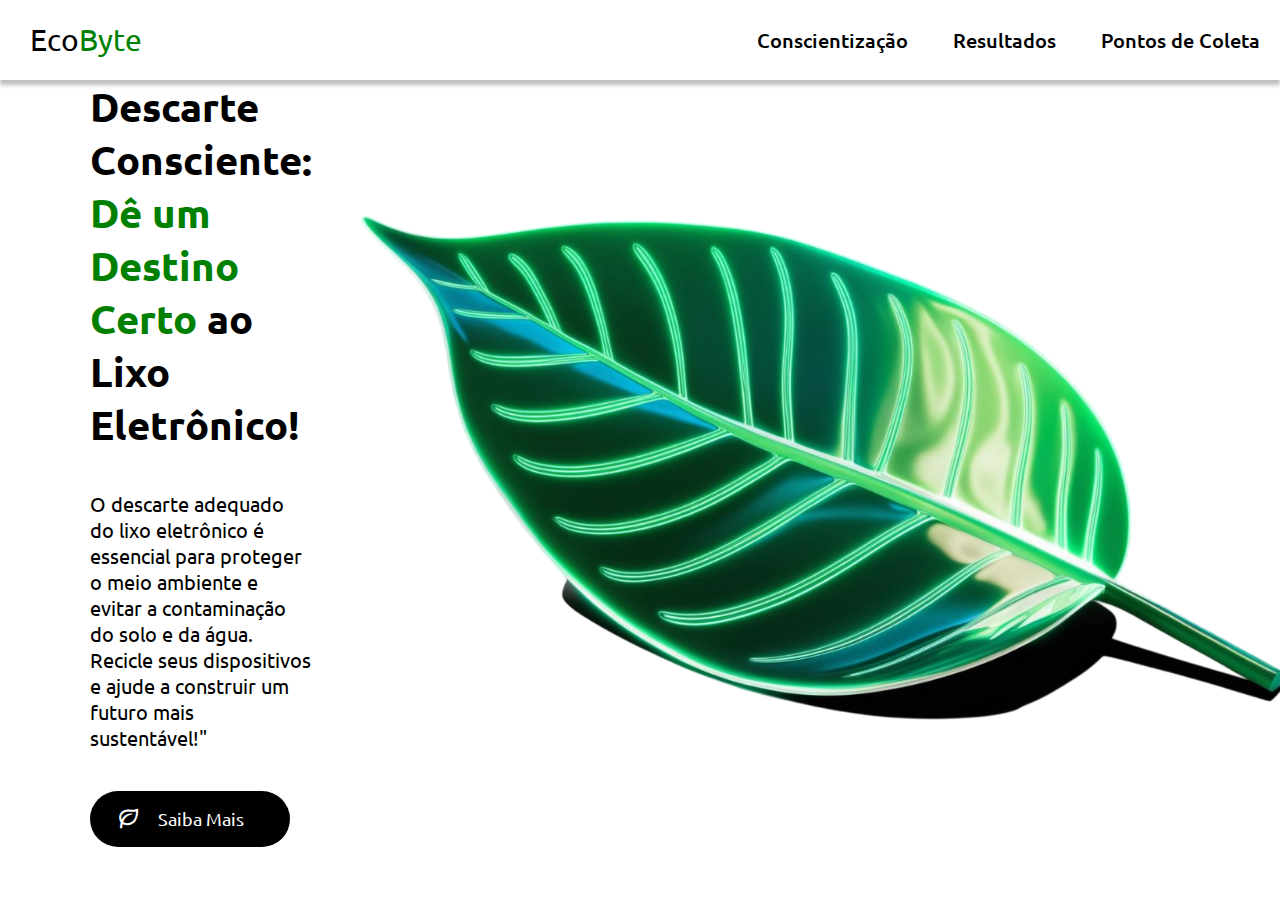
<file: ecobytee/ecobytee/ecobyte/index.html>
<!DOCTYPE html>
<html lang="en">
<head>
    <meta charset="UTF-8">
    <meta name="viewport" content="width=device-width, initial-scale=1.0">
    <link rel="stylesheet" href="style.css">
    <link href='https://unpkg.com/boxicons@2.1.4/css/boxicons.min.css' rel='stylesheet'>
    <title>Ecobyte Project</title>
</head>

<body>
    <nav>
        <a href="#" class="logo">Eco<span>Byte</span></a>
        <div class="links">
            <a href="conscientizacao.html">Conscientização</a>
            <a href="resultados.html">Resultados</a>
            <a href="Index4.html">Pontos de Coleta</a>
        </div>
    </nav>
    
    <header>
        <div class="left">
        <h1>Descarte Consciente: <strong>Dê um Destino Certo</strong> ao Lixo Eletrônico!</h1>
        <p>O descarte adequado do lixo eletrônico é essencial para proteger o meio ambiente e evitar a contaminação do solo e da água. Recicle seus dispositivos e ajude a construir um futuro mais sustentável!"</p>
        <a href="indexfd.html">
            <i class='bx bx-leaf'></i>
            <span>Saiba Mais</span>
        </div>
        <img src="assets/faça uma folha verde futurista pra usar de png sem fundo-Photoroom.png" alt="logo">    
        </a>
    </header>
</body>
</html>
</file>
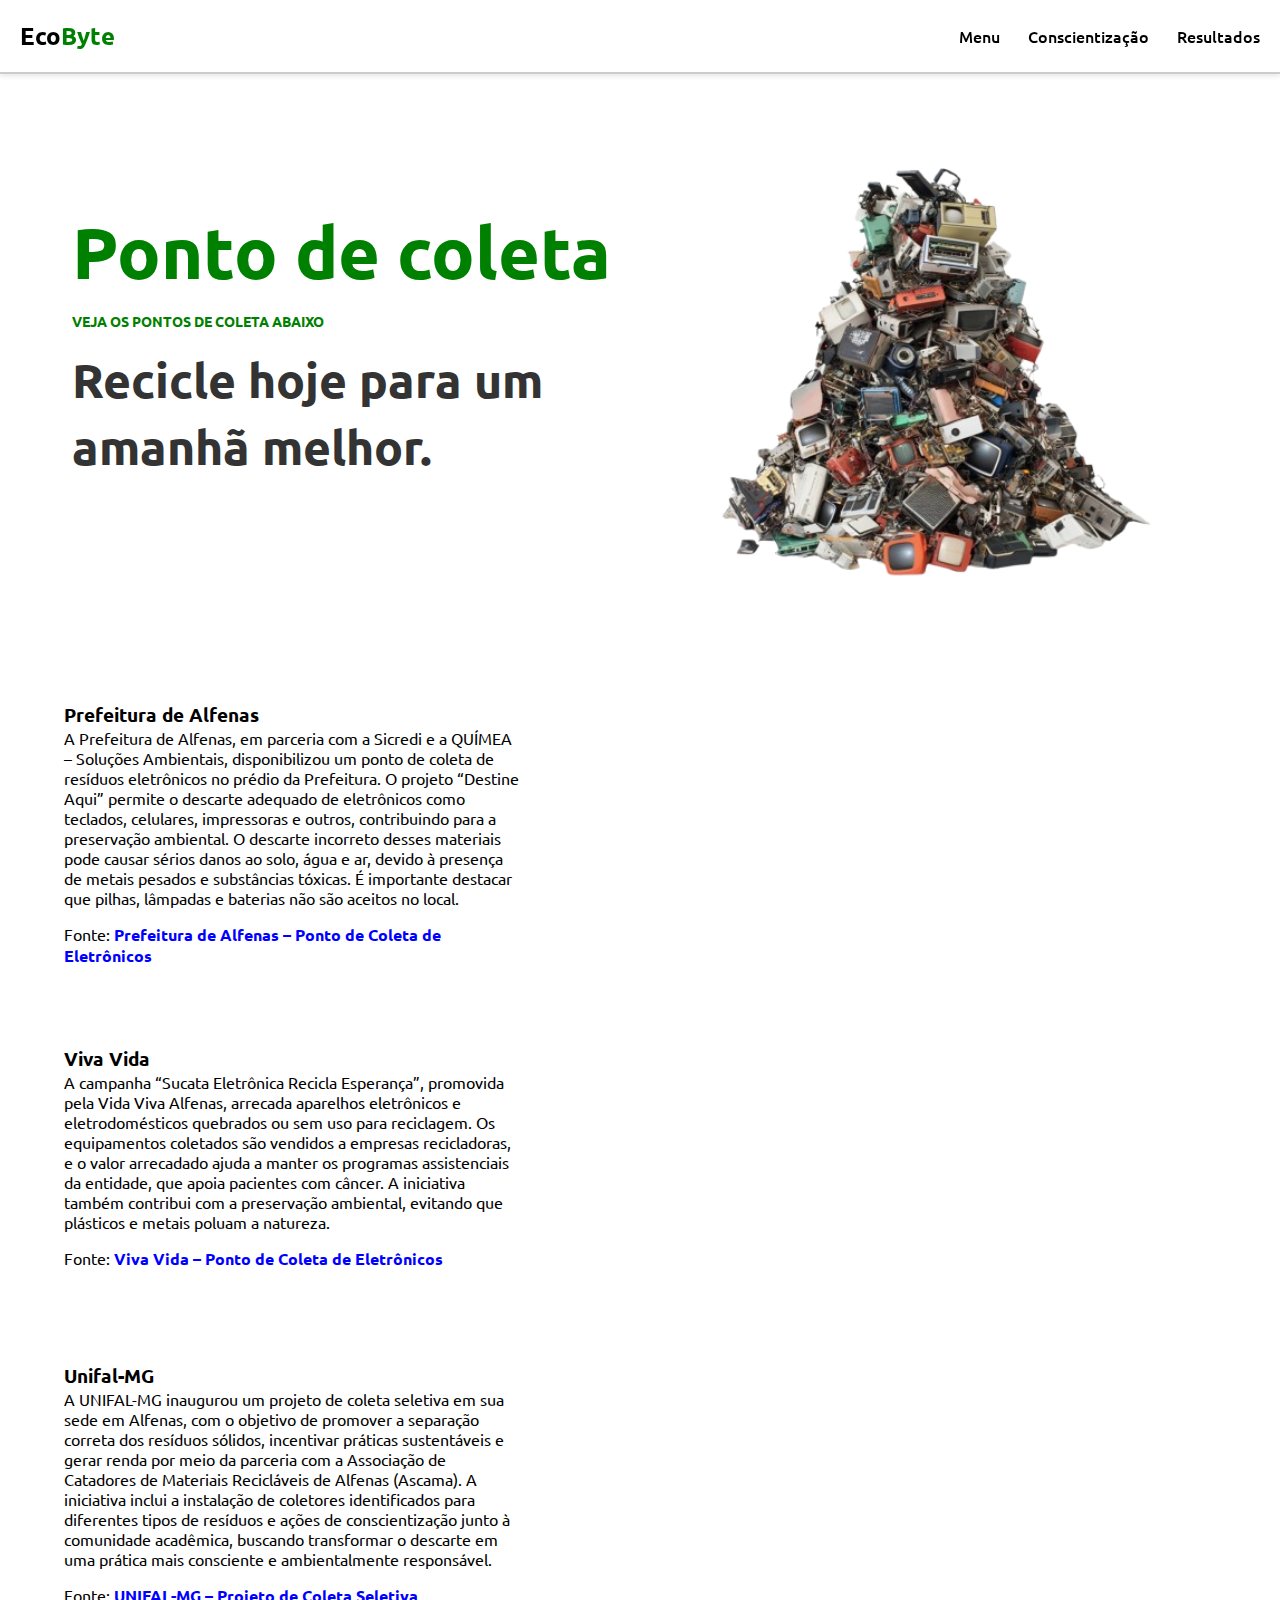
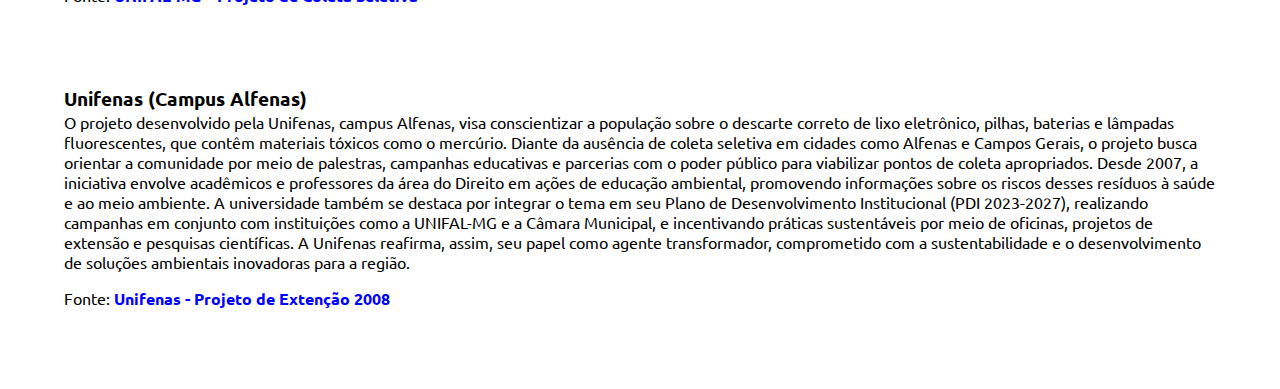
<file: ecobytee/ecobytee/ecobyte/Index4.html>
<!DOCTYPE html>
<html lang="pt-BR">
<head>
  <meta charset="UTF-8" />
  <meta name="viewport" content="width=device-width, initial-scale=1.0" />
  <title>Ponto de Coleta - EcoByte</title>
  <link rel="stylesheet" href="syles.css" />
</head>
<body>
  <header>
    <div class="logo">Eco<span>Byte</span></div>
    <nav>
      <a href="index.html">Menu</a>
      <a href="conscientizacao.html">Conscientização</a>
      <a href="resultados.html">Resultados</a>
    </nav>
  </header>

  <main>
    <section class="top-section">
      <div class="text-area">
        <h1>Ponto de coleta</h1>
        <h4 class="subtitle">VEJA OS PONTOS DE COLETA ABAIXO</h4>
        <h2>Recicle hoje para um<br>amanhã melhor.</h2>
      </div>
      <div class="pile-area">
        <img src="./assets/Eletronicos-empilhados.png" alt="Pilha de lixo eletrônico" class="pile-image" />
      </div>
    </section>

    <section class="bottom-section">
      <div class="text">
        <h3>Prefeitura de Alfenas</h3>
        <p>
          A Prefeitura de Alfenas, em parceria com a Sicredi e a QUÍMEA – Soluções Ambientais,
          disponibilizou um ponto de coleta de resíduos eletrônicos no prédio da Prefeitura.
          O projeto “Destine Aqui” permite o descarte adequado de eletrônicos como teclados, celulares,
          impressoras e outros, contribuindo para a preservação ambiental. O descarte incorreto desses
          materiais pode causar sérios danos ao solo, água e ar, devido à presença de metais pesados e
          substâncias tóxicas. É importante destacar que pilhas, lâmpadas e baterias não são aceitos no local.
        </p>
        <p class="fonte">
          Fonte:
          <a href="https://www.alfenas.mg.gov.br/noticias/prefeitura-de-alfenas-e-ponto-de-coleta-de-eletronicos" target="_blank">
            Prefeitura de Alfenas – Ponto de Coleta de Eletrônicos
          </a>
        </p>
      </div>
      <div class="map-area">
        <iframe src="https://www.google.com/maps/embed?pb=!1m18!1m12!1m3!1d3714.1011263187333!2d-45.95150492473246!3d-21.42526978032517!2m3!1f0!2f0!3f0!3m2!1i1024!2i768!4f13.1!3m3!1m2!1s0x94b5f5ae71c58df9%3A0x34ae7857bd2c991d!2sPREFEITURA%20DE%20ALFENAS!5e0!3m2!1spt-BR!2sbr!4v1745437091431!5m2!1spt-BR!2sbr" 
        width="500" height="250" style="border: 15px;" allowfullscreen="" loading="lazy" 
        referrerpolicy="no-referrer-when-downgrade">
    </iframe>
      </div>
    </section>

    <section class="bottom-section">
        <div class="text">
          <h3>Viva Vida</h3>
          <p>
            A campanha “Sucata Eletrônica Recicla Esperança”, promovida pela Vida
            Viva Alfenas, arrecada aparelhos eletrônicos e eletrodomésticos
            quebrados ou sem uso para reciclagem. Os equipamentos coletados são 
            vendidos a empresas recicladoras, e o valor arrecadado ajuda a manter os 
            programas assistenciais da entidade, que apoia pacientes com câncer. A
            iniciativa também contribui com a preservação ambiental, evitando que 
            plásticos e metais poluam a natureza. 
          </p>
          <p class="fonte">
            Fonte:
            <a href="https://www.aciaalfenas.com.br/noticias:-campanha-especial-da-vida-viva-alfenas--sucata-eletronica-recicla-esperanca" target="_blank">
              Viva Vida – Ponto de Coleta de Eletrônicos
            </a>
          </p>
        </div>
        <div class="map-area">
          <iframe src="https://www.google.com/maps/embed?pb=!1m18!1m12!1m3!1d3713.9594654615353!2d-45.96178112509861!3d-21.43083818679395!2m3!1f0!2f0!3f0!3m2!1i1024!2i768!4f13.1!3m3!1m2!1s0x94b5f5a56f7ab885%3A0x3d559d34bb44f49f!2sAssocia%C3%A7%C3%A3o%20dos%20Volunt%C3%A1rios%20Vida%20Viva%20de%20Alfenas!5e0!3m2!1spt-BR!2sbr!4v1745437386697!5m2!1spt-BR!2sbr" 
          width="500" height="250"
          style="border: 15px;" allowfullscreen="" loading="lazy" referrerpolicy="no-referrer-when-downgrade">
          </iframe>
        </div>
      </section>

      <section class="bottom-section">
        <div class="text">
          <h3>Unifal-MG</h3>
          <p>
            A UNIFAL-MG inaugurou um projeto de coleta seletiva em sua sede em 
            Alfenas, com o objetivo de promover a separação correta dos resíduos 
            sólidos, incentivar práticas sustentáveis e gerar renda por meio da 
            parceria com a Associação de Catadores de Materiais Recicláveis de
             Alfenas (Ascama). A iniciativa inclui a instalação de coletores 
             identificados para diferentes tipos de resíduos e ações de 
             conscientização junto à comunidade acadêmica, buscando transformar o 
             descarte em uma prática mais consciente e ambientalmente responsável.
          </p>
          <p class="fonte">
            Fonte:
            <a href="https://www.unifal-mg.edu.br/portal/2022/05/19/unifal-mg-inaugura-projeto-de-coleta-seletiva-na-sede-em-alfenas-iniciativa-traz-beneficios-para-geracao-de-renda-e-potencializa-praticas-sustentaveis-no-descarte-de-residuos/" target="_blank">
                UNIFAL-MG – Projeto de Coleta Seletiva
            </a>
          </p>
        </div>
        <div class="map-area">
            <iframe src="https://www.google.com/maps/embed?pb=!1m18!1m12!1m3!1d3714.2107705759277!2d-45.9534899220874!3d-21.420958935718573!2m3!1f0!2f0!3f0!3m2!1i1024!2i768!4f13.1!3m3!1m2!1s0x94b5f5ac8b5a247f%3A0x46cb2184f1223f91!2sUniversidade%20Federal%20de%20Alfenas%20-%20UNIFAL-MG!5e0!3m2!1spt-BR!2sbr!4v1745439570934!5m2!1spt-BR!2sbr"
            width="500" height="250" style="border:0;" allowfullscreen="" loading="lazy" referrerpolicy="no-referrer-when-downgrade"></iframe>
        </div>
      </section>
      
      <section class="bottom-section">
        <div class="text">
          <h3>Unifenas (Campus Alfenas)</h3>
          <p>
            O projeto desenvolvido pela Unifenas, campus Alfenas, visa conscientizar a população sobre o descarte correto de 
            lixo eletrônico, pilhas, baterias e lâmpadas fluorescentes, que contêm materiais tóxicos como o mercúrio. Diante 
            da ausência de coleta seletiva em cidades como Alfenas e Campos Gerais, o projeto busca orientar a comunidade 
            por meio de palestras, campanhas educativas e parcerias com o poder público para viabilizar pontos de coleta apropriados.

            Desde 2007, a iniciativa envolve acadêmicos e professores da área do Direito em ações de educação ambiental, promovendo 
            informações sobre os riscos desses resíduos à saúde e ao meio ambiente. A universidade também se destaca por integrar o 
            tema em seu Plano de Desenvolvimento Institucional (PDI 2023-2027), realizando campanhas em conjunto com instituições 
            como a UNIFAL-MG e a Câmara Municipal, e incentivando práticas sustentáveis por meio de oficinas, projetos de extensão 
            e pesquisas científicas.
            
            A Unifenas reafirma, assim, seu papel como agente transformador, comprometido com a sustentabilidade e o desenvolvimento 
            de soluções ambientais inovadoras para a região.
          </p>
          <p class="fonte">
            Fonte:
            <a href="https://www.unifenas.br/extensao/anais/viiforum/anais04.asp" target="_blank">
                Unifenas - Projeto de Extenção 2008
            </a>
          </p>
        </div>
  </main>
  
</body>
</html>
</file>
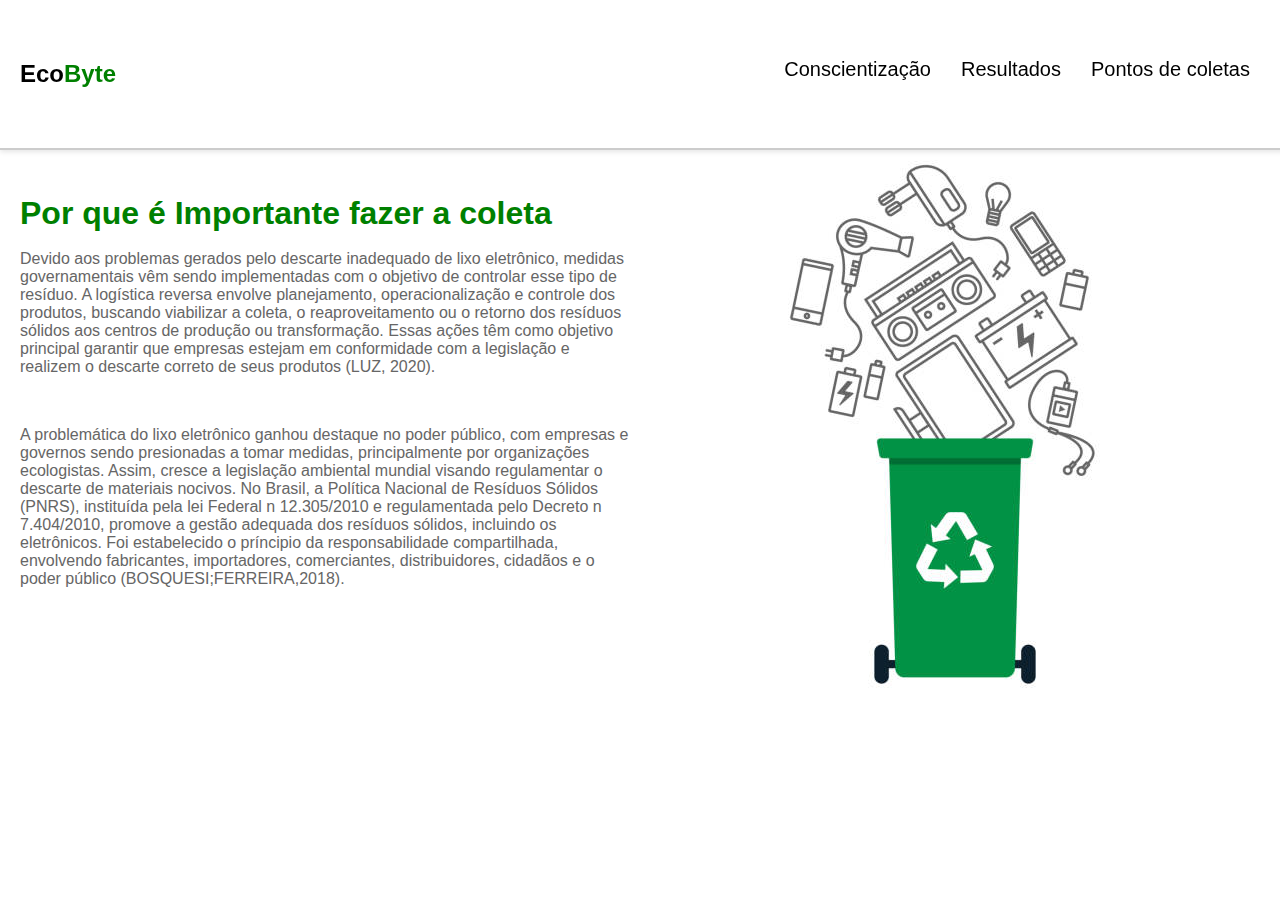
<file: ecobytee/ecobytee/ecobyte/indexfd.html>
<!DOCTYPE html>
<html lang="pt-br">
<head>
    <meta charset="UTF-8">
    <meta name="viewport" content="width=device-width, initial-scale=1.0">
    <link rel="stylesheet" type="text/css" href=stylerer.css>
    <title>Ecobyte</title>
    <style>
        /* Estilo básico para o corpo da página */
        body {
            font-family: Arial, sans-serif;
            margin: 0;
            padding: 0;
        }

        /* Estilo para o cabeçalho */
        header {
            background-color: #ffffff;
            color: white;
            padding: 20px;
            text-align: center;
            margin-bottom: 20px; /* Espaço abaixo do cabeçalho */
        }

        /* Estilo para o container de texto e imagem */
        .content-container {
            display: flex;
            justify-content: space-between;
            padding: 20px;
        }

        /* Estilo para o espaço do texto */
        .texto {
            flex: 1;
            padding-right: 20px;
        }

        h2 {
            color: #333;
        }

        p {
            color: #666;
        }

        /* Estilo para o espaço da imagem */
        .imagem {
            flex: 1;
            display: flex;
            justify-content: center;
            align-items: center;
            height: 50%;
        }

        .imagem img {
            max-width: 100%;
            height: 75%;
        }
    </style>
</head>
<body>

    <!-- Cabeçalho -->
    <header>
        <div class="logo">Eco<span>Byte</span></div> <!-- *Logo da empresa/marca com destaque para a palavra 'Byte'* -->
        <nav>
            <ul>
                <li><a href="#">Conscientização</a></li> <!-- *Link de navegação para seção de conscientização* -->
                <li><a href="#">Resultados</a></li> <!-- *Link de navegação para seção de resultados* -->
                <li><a href="#">Pontos de coletas</a></li> <!-- *Link de navegação para pontos de coleta* -->
            </ul>
        </nav>
    </header>

    <!-- Container com texto à esquerda e imagem à direita --> 
    <div class="content-container">
        <!-- Espaço para texto -->
        <div class="texto">
            <h1>Por que é Importante fazer a coleta</h1> <br>
            <p>Devido aos problemas gerados pelo descarte inadequado de lixo eletrônico, medidas governamentais vêm sendo implementadas com o objetivo de controlar esse tipo de resíduo. A logística reversa envolve planejamento, operacionalização e controle dos produtos, buscando viabilizar a coleta, o reaproveitamento ou o retorno dos resíduos sólidos aos centros de produção ou transformação. Essas ações têm como objetivo principal garantir que empresas estejam em conformidade com a legislação e realizem o descarte correto de seus produtos (LUZ, 2020). </p>
            <br>
            <p>A problemática do lixo eletrônico ganhou destaque no poder público, com empresas e governos sendo presionadas a tomar medidas, principalmente por organizações ecologistas. Assim, cresce a legislação ambiental mundial visando regulamentar o descarte de materiais nocivos. No Brasil, a Política Nacional de Resíduos Sólidos (PNRS), instituída pela lei Federal n 12.305/2010 e regulamentada pelo Decreto n 7.404/2010, promove a gestão adequada dos resíduos sólidos, incluindo os eletrônicos. Foi estabelecido o príncipio da responsabilidade compartilhada, envolvendo fabricantes, importadores, comerciantes, distribuidores, cidadãos e o poder público (BOSQUESI;FERREIRA,2018).</p>    
        </div>
        <!-- Espaço para imagem -->
        <div class="imagem">
            <img src="img.png/lixo.jpeg">
    </div>

</body>
</html>
</file>
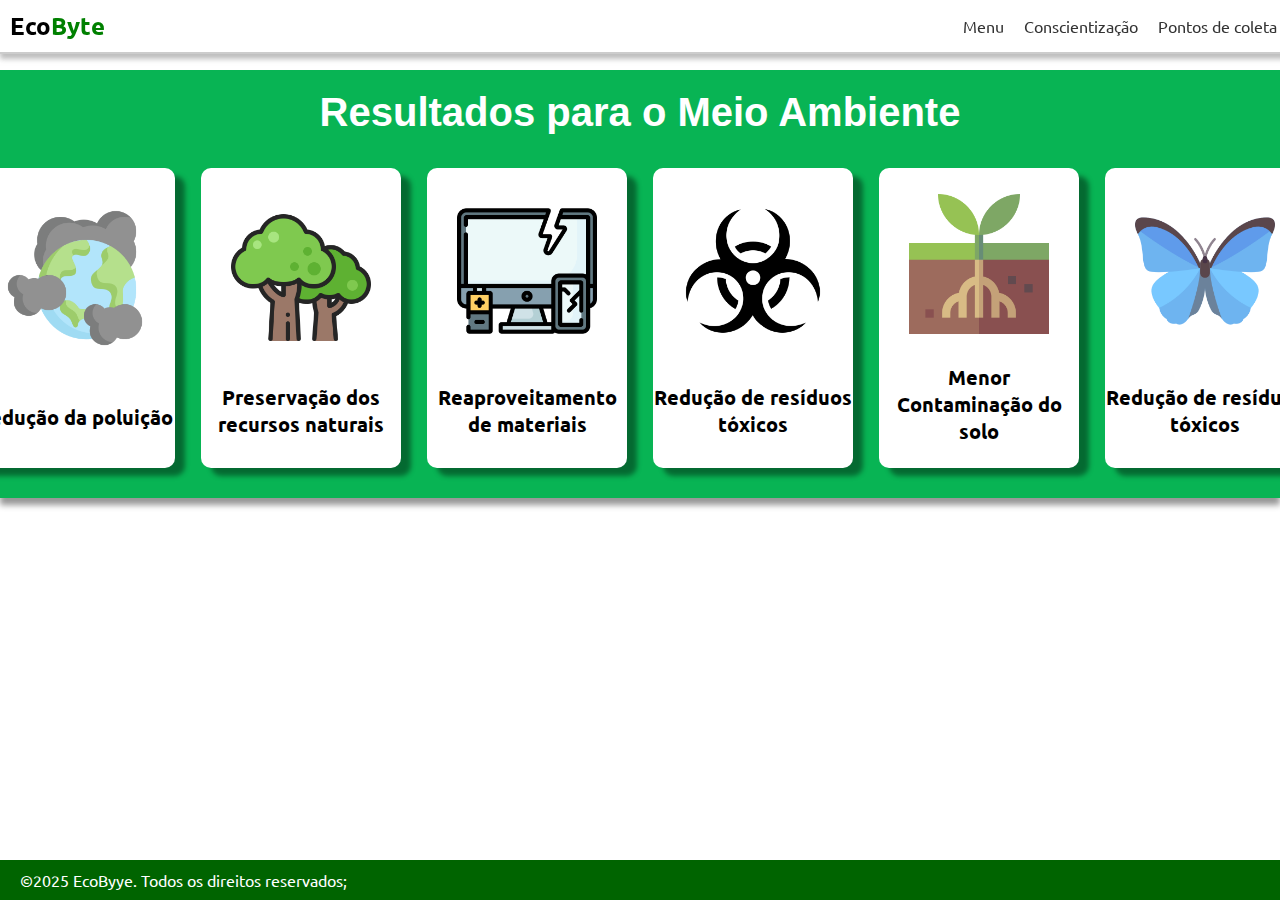
<file: ecobytee/ecobytee/ecobyte/resultados.html>
<!DOCTYPE html>
<html lang="en">

<head>
    <meta charset="UTF-8">
    <meta name="viewport" content="width=device-width, initial-scale=1.0">
    <link rel="stylesheet" type="text/css" href="style_res.css">
    <title>Resultados</title>
</head>

<body>
    <!-- Header -->
    <main>
        <header>
            <div class="logo">Eco<span>Byte</span></div>
            <nav>
                <ul>
                    <li><a href="index.html">Menu</a></li>
                    <li><a href="conscientizacao.html">Conscientização</a></li>
                    <li><a href="Index4.html">Pontos de coleta</a></li>
                </ul>
            </nav>
        </header>
        <!-- Cartões -->
        <div class="container">
            <div class="titulo"><b> Resultados para o Meio Ambiente </b></div>

            <div class="content">
                <div class="box">
                    <img src="./assets/poluicao.png" alt="Planeta terra poluido" class="imagem">
                    <h2 class="texto2">Redução da poluição</h2>
                </div>
                <div class="box">
                    <img src="./assets/arvore.png" alt="Preservação dos recursos naturais" class="imagem">
                    <h2 class="texto2">Preservação dos recursos naturais</h2>
                </div>
                <div class="box">
                    <img src="./assets/eletronico.png" alt="Planeta terra poluido" class="imagem">
                    <h2 class="texto2">Reaproveitamento de materiais</h2>
                </div>
                <div class="box">
                    <img src="./assets/sinal-de-risco-biologico.png" alt="Planeta terra poluido" class="imagem">
                    <h2 class="texto2">Redução de resíduos tóxicos</h2>
                </div>
                <div class="box">
                    <img src="./assets/solo-tanana.png" alt="Planeta terra poluido" class="imagem">
                    <h2 class="texto2">Menor Contaminação do solo</h2>
                </div>
                <div class="box">
                    <img src="./assets/borboleta.png" alt="Planeta terra poluido" class="imagem">
                    <h2 class="texto2">Redução de resíduos tóxicos</h2>
                </div>
            </div>
        </div>
    </main>

    <footer class="footer">
        &copy2025 EcoByye. Todos os direitos reservados;
    </footer>
</body>

</html>
</file>
<file: ecobytee/ecobytee/ecobyte/style.css>
@import url('https://fonts.googleapis.com/css2?family=Ubuntu:ital,wght@0,300;0,400;0,500;0,700;1,300;1,400;1,500;1,700&display=swap');

* {
    padding: 0;
    margin: 0;
    box-sizing: border-box;
    font-family: 'Ubuntu', sans-serif;
}

nav {
    display: flex;
    align-items: center;
    justify-content: space-between;
    padding: 0 20px;
    height: 80px;
    font-weight: 400;
    -webkit-box-shadow: 0px 5px 4px 0px rgba(163, 163, 163, 0.71);
    -moz-box-shadow: 0px 5px 4px 0px rgba(163, 163, 163, 0.71);
    box-shadow: 0px 5px 4px 0px rgba(163, 163, 163, 0.71);
}

a {
    text-decoration: none;
    color: #000;
    cursor: pointer;
}

nav .logo {
    color: #000;
    font-size: 30px;
    margin: 10px;
}

nav .logo span {
    color: green;
}

nav .links {
    font-size: 20px;
    font-weight: 450;
}

nav .links a:not(:last-child) {
    margin-right: 40px;
}

header {
    padding: 0 80px;
    display: flex;
    justify-content: space-between;
    align-items: center;
}

header .left h1 {
    margin: 0 10px;
    font-size: 40px;
}

header .left p {
    font-size: 20px;
    margin: 40px 10px;
}

header .left strong {
    color: green;
}

header img {
    width: 1000px;
    margin-left: 0px;

}

header .left a {
    background: #000;
    border-radius: 60px;
    padding: 8px;
    width: 200px;
    display: flex;
    align-items: center;
    margin: 0 10px;
}

header .left a i {
    font-size: 24px;
    color: #fff;
    margin-left: 10px;
    padding: 8px;
}

header .left a span {
    color: #fff;
    margin-left: 10px;
    font-size: 18px;
}
</file>
<file: ecobytee/ecobytee/ecobyte/syles.css>
@import url('https://fonts.googleapis.com/css2?family=Inter:ital,opsz,wght@0,14..32,100..900;1,14..32,100..900&family=Poppins:ital,wght@0,100;0,200;0,300;0,400;0,500;0,600;0,700;0,800;0,900;1,100;1,200;1,300;1,400;1,500;1,600;1,700;1,800;1,900&family=Recursive:wght@300..1000&family=Ubuntu:ital,wght@0,300;0,400;0,500;0,700;1,300;1,400;1,500;1,700&display=swap'); 
* {
    margin: 0;
    padding: 0;
    box-sizing: border-box;
  }
  
  /* Fonte base para o corpo do site */
body {
    font-family: 'Ubuntu';
  }
  
  
 /* *Cabeçalho fixo no topo da página* */
header {
    position: fixed;              /* *Fixa o cabeçalho no topo da janela* */
    top: 0;                       /* *Coloca no topo* */
    left: 0;                      /* *Alinha à esquerda* */
    width: 100%;                  /* *Ocupa toda a largura da tela* */
    background-color: #ffffff;   /* *Fundo branco para não sobrepor o conteúdo* */
    z-index: 1000;                /* *Mantém acima de outros elementos* */
    display: flex;
    justify-content: space-between;
    align-items: center;
    padding: 20px;
    border-bottom: 2px solid #ccc;
    box-shadow: 0 2px 5px rgba(0, 0, 0, 0.1); /* *Sombra sutil para destacar* */
}
  
  .logo {
    font-size: 1.5rem;
    font-weight: bold;
  }
  
  .logo span {
    color: green;
  }
  
  nav a {
    margin-left: 1.5rem;
    text-decoration: none;
    color: #000;
    font-weight: 500;
  }
  
  main {
    padding: 2rem;
  }
  
  .content {
    display: flex;
    justify-content: space-between;
    align-items: flex-start;
    gap: 2rem;
    flex-wrap: wrap;
  }
  
  .text {
    flex: 1;
    min-width: 300px;
  }
  
  .text-area h1 {
    font-size: 4.5rem; /* ou ajuste como quiser */
    color: green;
    font-weight: bold;
    margin-bottom: 1rem;
  }
  
  .subtitle {
    color: green;
    text-transform: uppercase;
    font-size: 0.9rem;
    margin-bottom: 0.5rem;
  }
  
  .text-area h2,
.text h2 {
  font-size: 3rem; /* Aumente conforme desejar, ex: 2.5rem ou 3rem */
  font-weight: 600;
  margin: 1rem 0;
  color: #333; /* ou deixe como está, se quiser manter a cor padrão */
  line-height: 1.4;
}

  
  .text p {
    margin-bottom: 1rem;
    font-size: 1rem;
  }
  
  .fonte a {
    color: blue;
    font-weight: bold;
    text-decoration: none;
  }
  
  .image-area {
    display: flex;
    flex-direction: column;
    align-items: center;
    gap: 1rem;
    max-width: 500px;
  }
  
  .pile-image {
    width: 100%;
    max-width: 600px; /* você pode aumentar esse valor */
    height: auto;
  }
  
  
  .map-frame {
    width: 100%;
    max-width: 500px;  /* Reduzido */
    height: 250px;     /* Reduzido */
    border: 1px solid #ccc;
    border-radius: 16px; /* Cantos arredondados */
    box-shadow: 0 2px 6px rgba(0, 0, 0, 0.1);
  }
  

  .top-section {
    display: flex;
    align-items: center;
    justify-content: space-between;
    flex-wrap: wrap;
    gap: 20px;
    padding: 40px;
  }
  
  .text-area {
    flex: 1;
  }
  
  .pile-area {
    flex: 1;
    display: flex;
    justify-content: center;
    align-items: center;
  }
  
  
  .pile-image {
    max-width: 100%;
    height: auto;
  }
  
  .bottom-section {
    display: flex;
    justify-content: space-between;
    align-items: flex-start;
    flex-wrap: wrap;
    gap: 15rem; /* Aumente de 2rem para 3rem ou mais */
    padding: 2rem;
  }
  

  
  .text {
    flex: 1;
    min-width: 300px;
  }
  
  .map-area {
    flex: 1;
    min-width: 300px;
  }
  .rodape-container {
    width: 100%;
    background-color: #2e7d32; /* verde escuro */
  }
  
  .rodape {
    color: white;
    text-align: center;
    padding: 20px 0;
    font-size: 14px;
  }
  .rodape-container {
    width: 100%;
    background-color: #2e7d32; /* verde escuro */
    margin-top: 40px;
  }
  
  .rodape {
    color: white;
    text-align: left; /* Alinha o texto à esquerda */
    padding: 20px;
    font-size: 14px;
  }
</file>
<file: ecobytee/ecobytee/ecobyte/style_res.css>
@import url('https://fonts.googleapis.com/css2?family=Ubuntu:ital,wght@0,300;0,400;0,500;0,700;1,300;1,400;1,500;1,700&display=swap');

body {
    background-color: #ffffff;
    color: #000000;
    margin: 0;
    padding: 0;
    font-family: 'Ubuntu', 'sans-serif';
}

header {
    position: fixed;
    top: 0;
    left: 0;
    width: 99%;
    background-color: #ffffff;
    z-index: 1000;
    display: flex;
    justify-content: space-between;
    align-items: center;
    padding: 10px;
    border-bottom: 2px solid #ccc;
    box-shadow: 0px 5px 5px rgba(163, 163, 163, 0.71);
}


.logo {
    font-size: 24px;
    font-weight: bold;
}

.logo span {
    color: #008000;
}

.container {
    display: flex;
    flex-wrap: wrap;
    justify-content: center;
    align-items: center;
    height: auto;
    padding-top: 10px;
    background-color: #08b454;
    margin-top: 70px;
    text-align: center;
    font-family: Arial, Helvetica, sans-serif;
    box-shadow: 0px 7px 6px rgba(0, 0, 0, 0.41); 
}

.titulo {
    color: white;
    font-size: 40px;
    margin-bottom: 20px;
    padding-top: 10px;
    display: flex;
}


.box {
    width: 200px;
    height: 300px;
    background-color: white;
    margin: 13px;
    margin-bottom: 30px;
    border-radius: 10px;
    color: black;
    flex-shrink: 0;
    box-shadow: 10px 8px 5px rgba(0, 0, 0, 0.41);
    display: flex;
    align-items: center;
    text-align: center;
    justify-content: center;
    flex-wrap: wrap;
    transition: transform 0.3s ease, box-shadow 0.3s ease;
}

.box:hover {
    transform: scale(1.05);
    box-shadow: 12px 10px 12px rgba(0, 0, 0, 0.45);
}

.imagem {
    max-width: 70%;
    height: auto;
    border: 10px;
    padding-top: 20px;
}

.content {
    display: flex;
}

.texto2 {
    font-size: 20px;
    font-family: 'ubuntu', sans-serif;
}

nav ul {
    list-style: none; /*remover os marcadores*/
    padding: 0;
    margin: 0;
    display: flex; /*alinhar horizontalmente*/
}

nav li {
    margin-left: 20px; /*espaçamento*/
}

nav a {
    text-decoration: none;
    color: #333;
}

@media (max-width: 768px) {
    .titulo {
        font-size: 28px;
    }
}

.footer {
    background-color: #000000;
    position: fixed;
    bottom: 0;
    left: 0;
    width: 100%;
    background-color: #006400;
    color: white;
    padding: 10px 20px;
    font-size: 16px;
    z-index: 1000   ;
}

@media (max-width: 768px) {
    .box {
        width: 45%; /* Duas por linha */
    }
}

@media (max-width: 480px) {
    .box {
        width: 90%; /* Uma por linha */
    }
}
</file>
